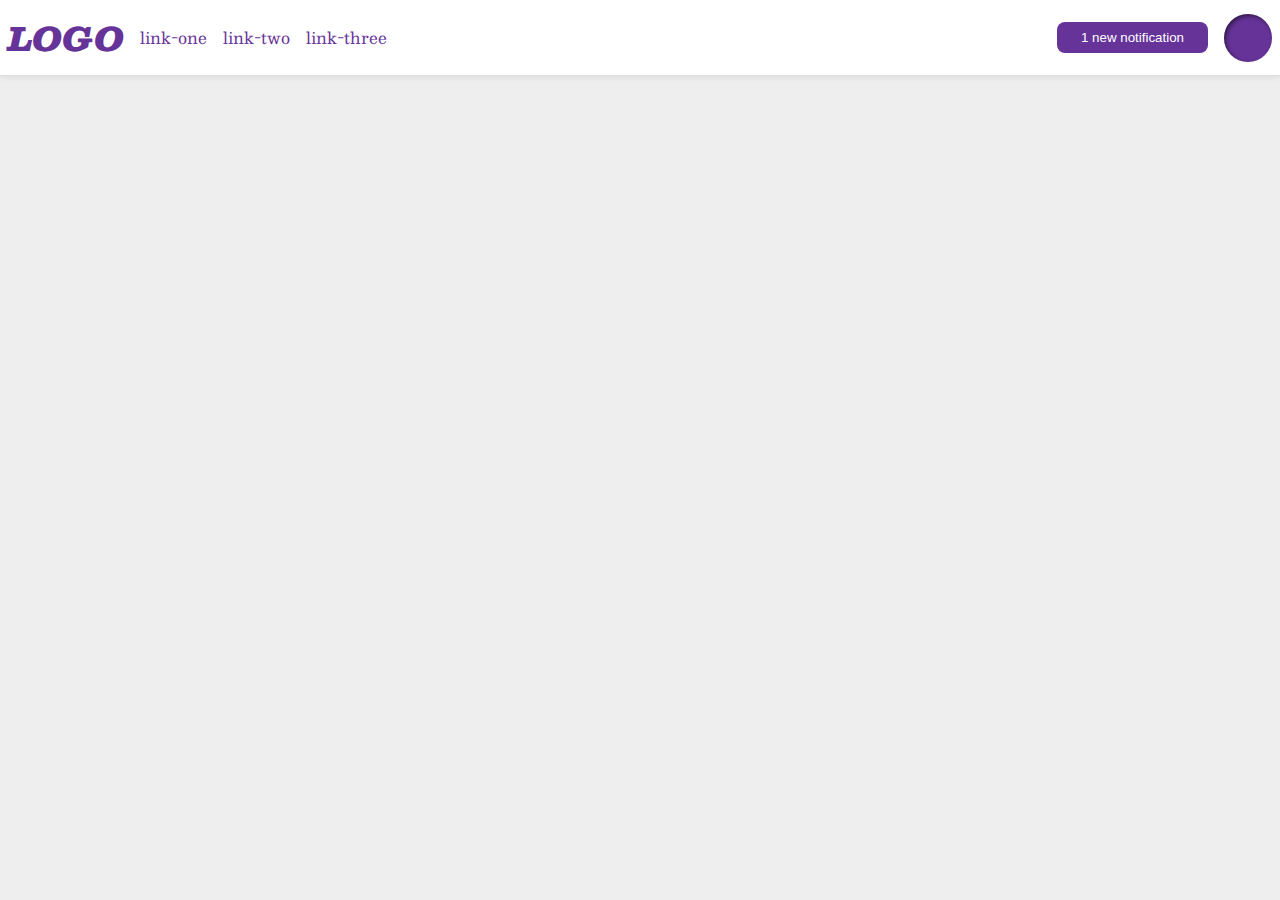
<file: flex/03-flex-header-2/index.html>
<!DOCTYPE html>
<html lang="en">
  <head>
    <meta charset="UTF-8">
    <meta http-equiv="X-UA-Compatible" content="IE=edge">
    <meta name="viewport" content="width=device-width, initial-scale=1.0">
    <title>Flex Header 2</title>
    <link rel="stylesheet" href="style.css">
  </head>
  <body>
    <div class="header">
      <div class="left-nav">
        <div class="logo">
          LOGO
        </div>
        <ul class="links">
          <li><a href="google.com">link-one</a></li>
          <li><a href="google.com">link-two</a></li>
          <li><a href="google.com">link-three</a></li>
        </ul>
      </div>
      <div class="right-nav">
        <button class="notifications">
          1 new notification
        </button>
        <div class="profile-image"></div>
      </div>
    </div>
  </body>
</html>
</file>
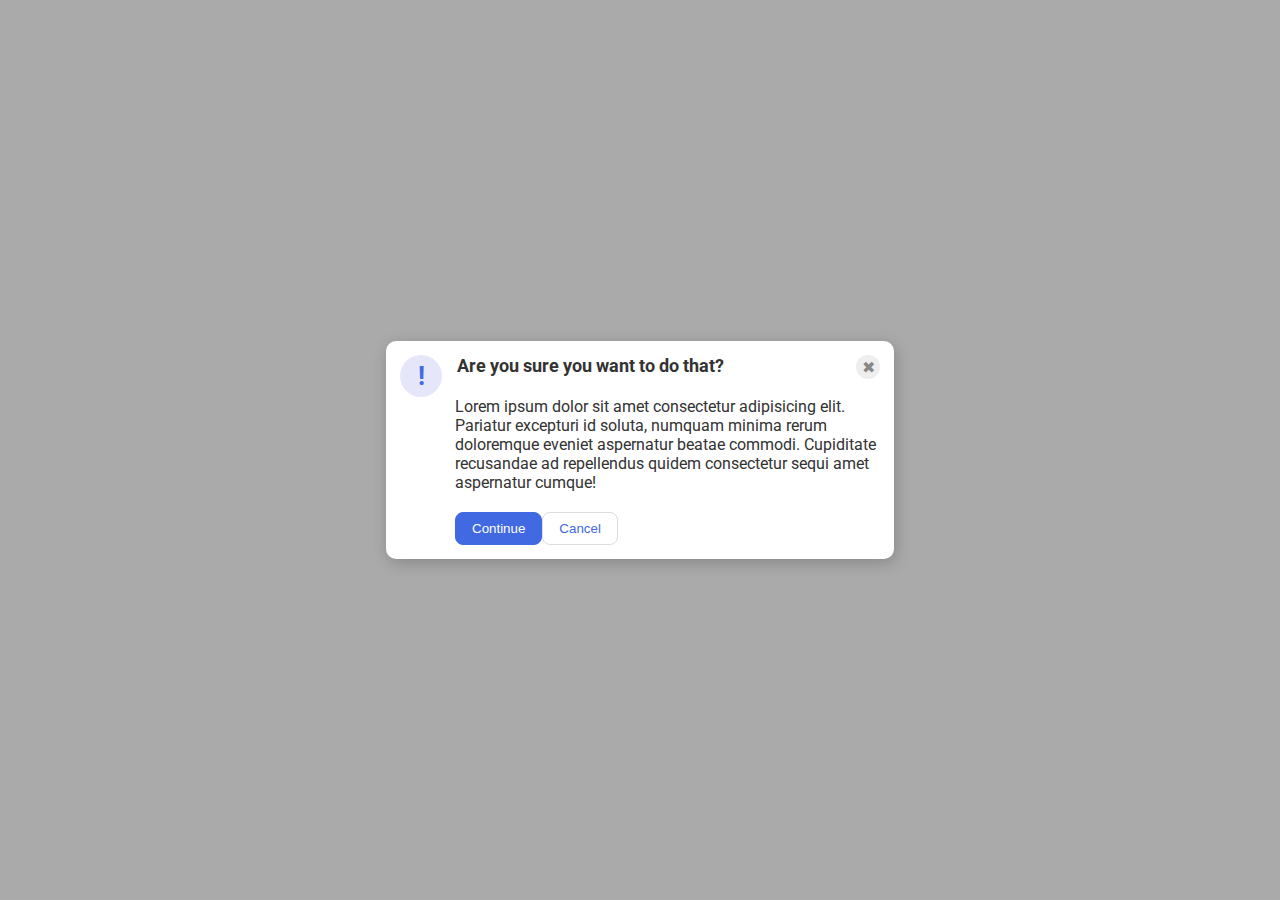
<file: flex/05-flex-modal/index.html>
<!DOCTYPE html>
<html lang="en">
  <head>
    <meta charset="UTF-8">
    <meta http-equiv="X-UA-Compatible" content="IE=edge">
    <meta name="viewport" content="width=device-width, initial-scale=1.0">
    <link rel="stylesheet" href="style.css">
    <title>Modal</title>
  </head>
  <body>
    <div class="modal">
      <div class="icon">!</div>
      <div class="container"></div>
        <div class="header">Are you sure you want to do that?</div>
        <div class="close-button">✖</div>
        <div class="text">Lorem ipsum dolor sit amet consectetur adipisicing elit. Pariatur excepturi id soluta, numquam minima rerum doloremque eveniet aspernatur beatae commodi. Cupiditate recusandae ad repellendus quidem consectetur sequi amet aspernatur cumque!</div>
        <button class="continue">Continue</button>
        <button class="cancel">Cancel</button>
      </div>
    </div>
  </body>
</html>
</file>
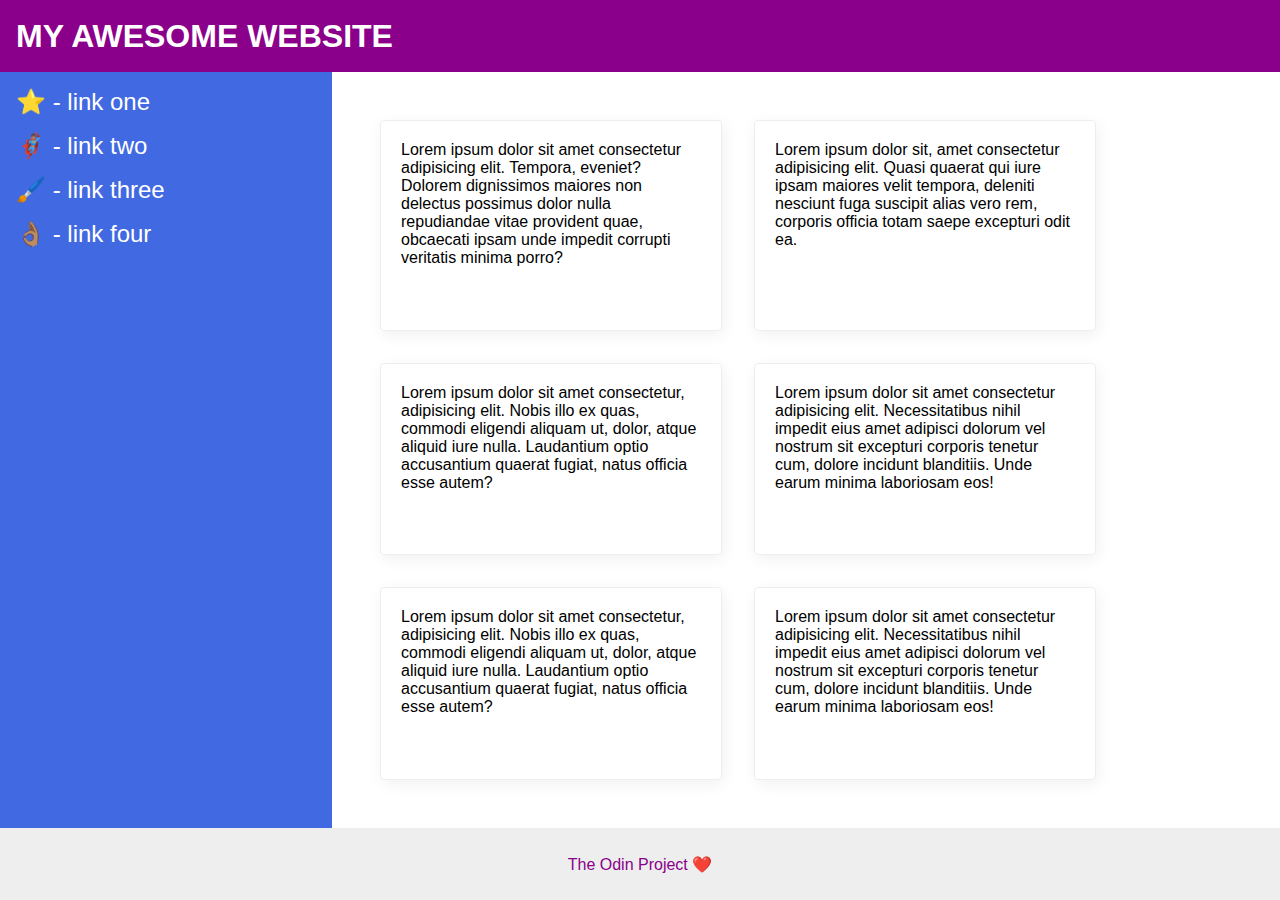
<file: flex/07-flex-layout-2/index.html>
<!DOCTYPE html>
<html lang="en">
  <head>
    <meta charset="UTF-8">
    <meta http-equiv="X-UA-Compatible" content="IE=edge">
    <meta name="viewport" content="width=device-width, initial-scale=1.0">
    <title>The Holy Grail</title>
    <link rel="stylesheet" href="style.css">
  </head>
  <body>
    <div class="header">
      MY AWESOME WEBSITE
    </div>
    <div class="container">
      <div class="sidebar">
        <ul class="sidebar-links">
          <li><a href="#">⭐ - link one</a></li>
          <li><a href="#">🦸🏽‍♂️ - link two</a></li>
          <li><a href="#">🖌️ - link three</a></li>
          <li><a href="#">👌🏽 - link four</a></li>
        </ul>
      </div>
      <div class="content">
        <div class="card">Lorem ipsum dolor sit amet consectetur adipisicing elit. Tempora, eveniet? Dolorem dignissimos maiores non delectus possimus dolor nulla repudiandae vitae provident quae, obcaecati ipsam unde impedit corrupti veritatis minima porro?</div>
        <div class="card">Lorem ipsum dolor sit, amet consectetur adipisicing elit. Quasi quaerat qui iure ipsam maiores velit tempora, deleniti nesciunt fuga suscipit alias vero rem, corporis officia totam saepe excepturi odit ea.</div>
        <div class="card">Lorem ipsum dolor sit amet consectetur, adipisicing elit. Nobis illo ex quas, commodi eligendi aliquam ut, dolor, atque aliquid iure nulla. Laudantium optio accusantium quaerat fugiat, natus officia esse autem?</div>
        <div class="card">Lorem ipsum dolor sit amet consectetur adipisicing elit. Necessitatibus nihil impedit eius amet adipisci dolorum vel nostrum sit excepturi corporis tenetur cum, dolore incidunt blanditiis. Unde earum minima laboriosam eos!</div>
        <div class="card">Lorem ipsum dolor sit amet consectetur, adipisicing elit. Nobis illo ex quas, commodi eligendi aliquam ut, dolor, atque aliquid iure nulla. Laudantium optio accusantium quaerat fugiat, natus officia esse autem?</div>
        <div class="card">Lorem ipsum dolor sit amet consectetur adipisicing elit. Necessitatibus nihil impedit eius amet adipisci dolorum vel nostrum sit excepturi corporis tenetur cum, dolore incidunt blanditiis. Unde earum minima laboriosam eos!</div>
      </div>
    </div>
    <div class="footer">
      The Odin Project ❤️
    </div>
  </body>
</html>
</file>
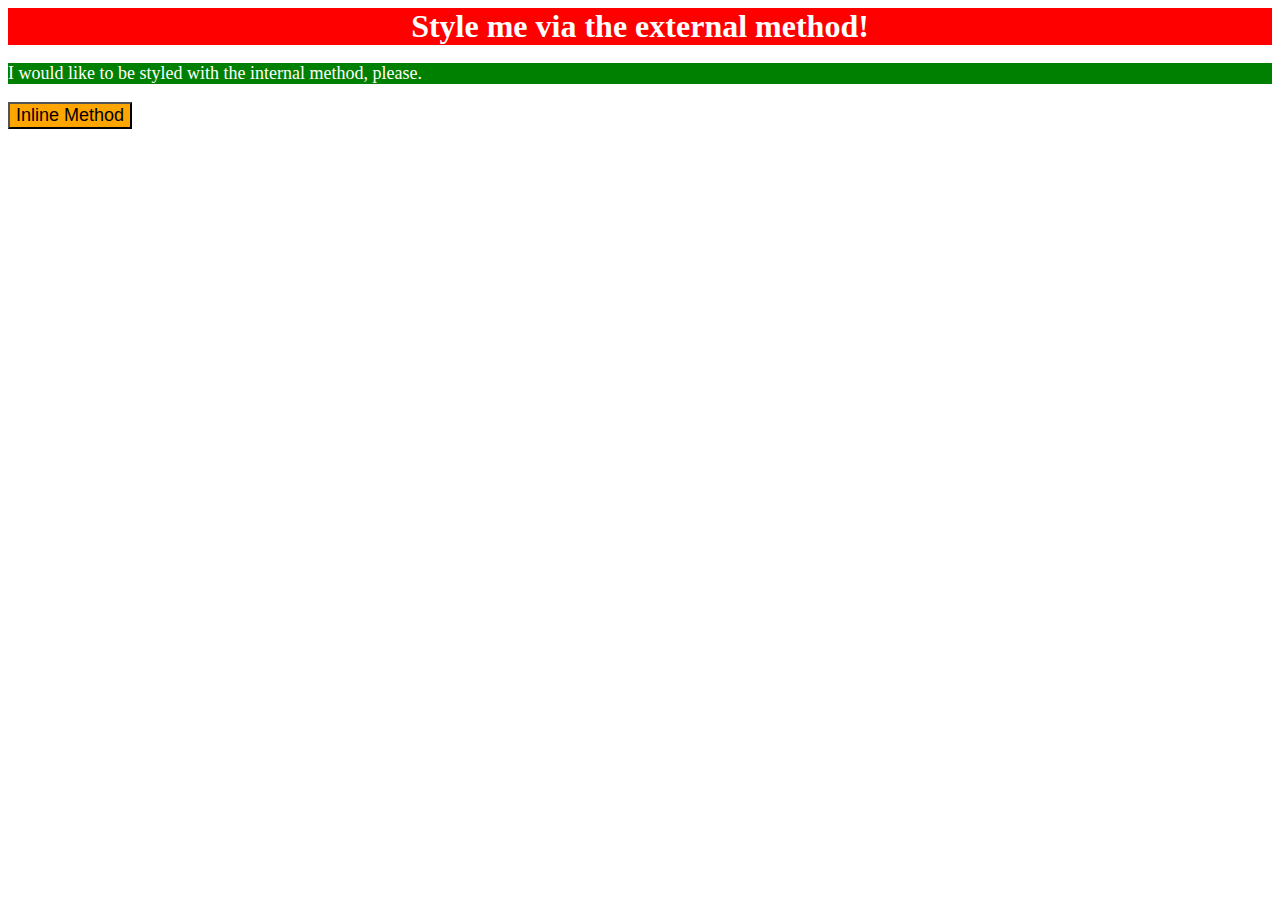
<file: foundations/01-css-methods/index.html>
<!DOCTYPE html>
<html lang="en">
  <head>
    <link rel="stylesheet" href="style.css">
    <style>
      p {
        background-color: green;
        color: white;
        font-size: 18px;
      }
    </style>
    <meta charset="UTF-8">
    <meta http-equiv="X-UA-Compatible" content="IE=edge">
    <meta name="viewport" content="width=device-width, initial-scale=1.0">
    <title>Methods for Adding CSS</title>
  </head>
  <body>
    <div>Style me via the external method!</div>
    <p>I would like to be styled with the internal method, please.</p>
    <button style="background-color: orange; font-size: 18px;">Inline Method</button>
  </body>
</html>
</file>
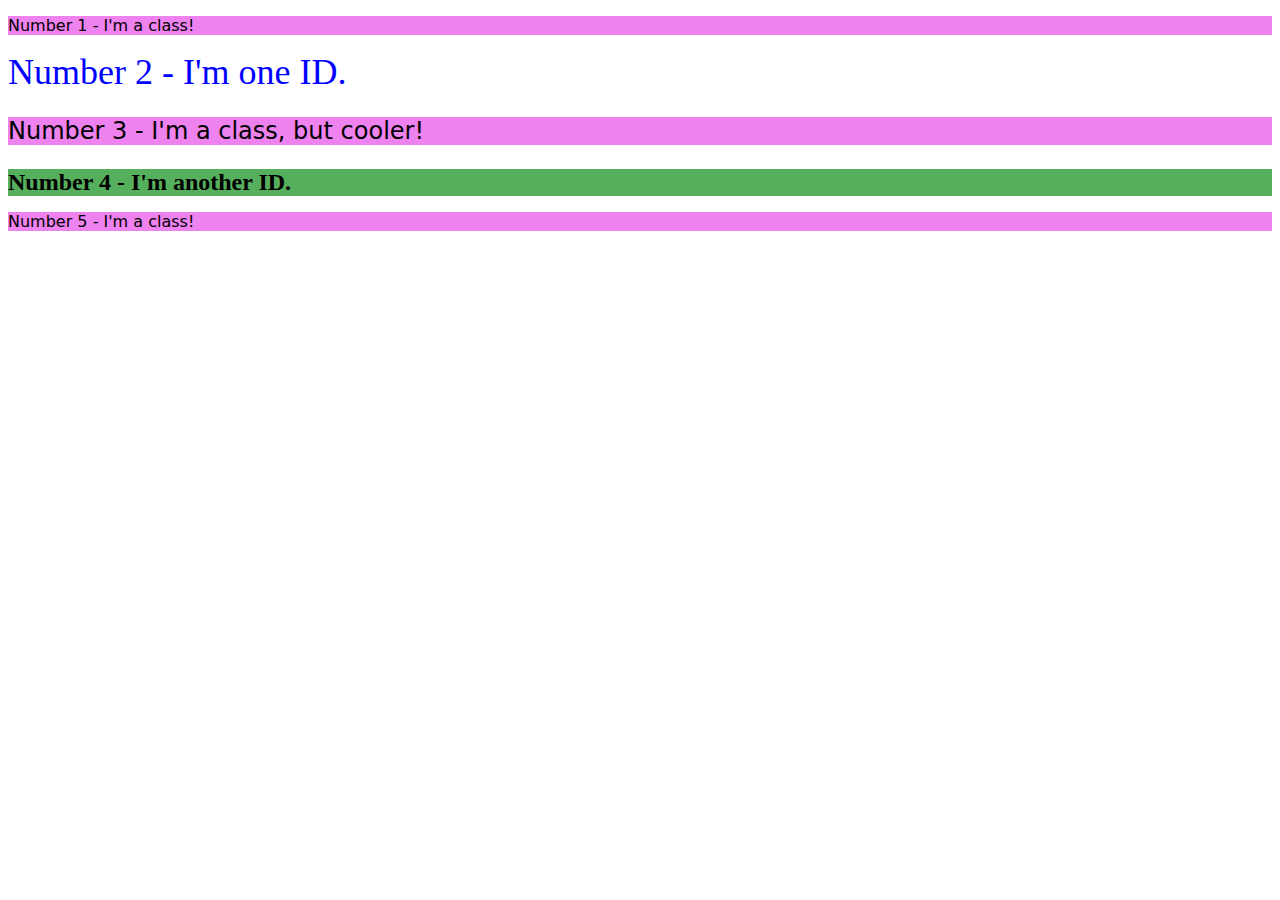
<file: foundations/02-class-id-selectors/index.html>
<!DOCTYPE html>
<html lang="en">
  <head>
    <meta charset="UTF-8">
    <meta http-equiv="X-UA-Compatible" content="IE=edge">
    <meta name="viewport" content="width=device-width, initial-scale=1.0">
    <title>Class and ID Selectors</title>
    <link rel="stylesheet" href="style.css">
  </head>
  <body>
    <p class="odd">Number 1 - I'm a class!</p>
    <div id="second">Number 2 - I'm one ID.</div>
    <p class="odd font24">Number 3 - I'm a class, but cooler!</p>
    <div class="font24" id="fourth">Number 4 - I'm another ID.</div>
    <p class="odd">Number 5 - I'm a class!</p>
  </body>
</html>
</file>
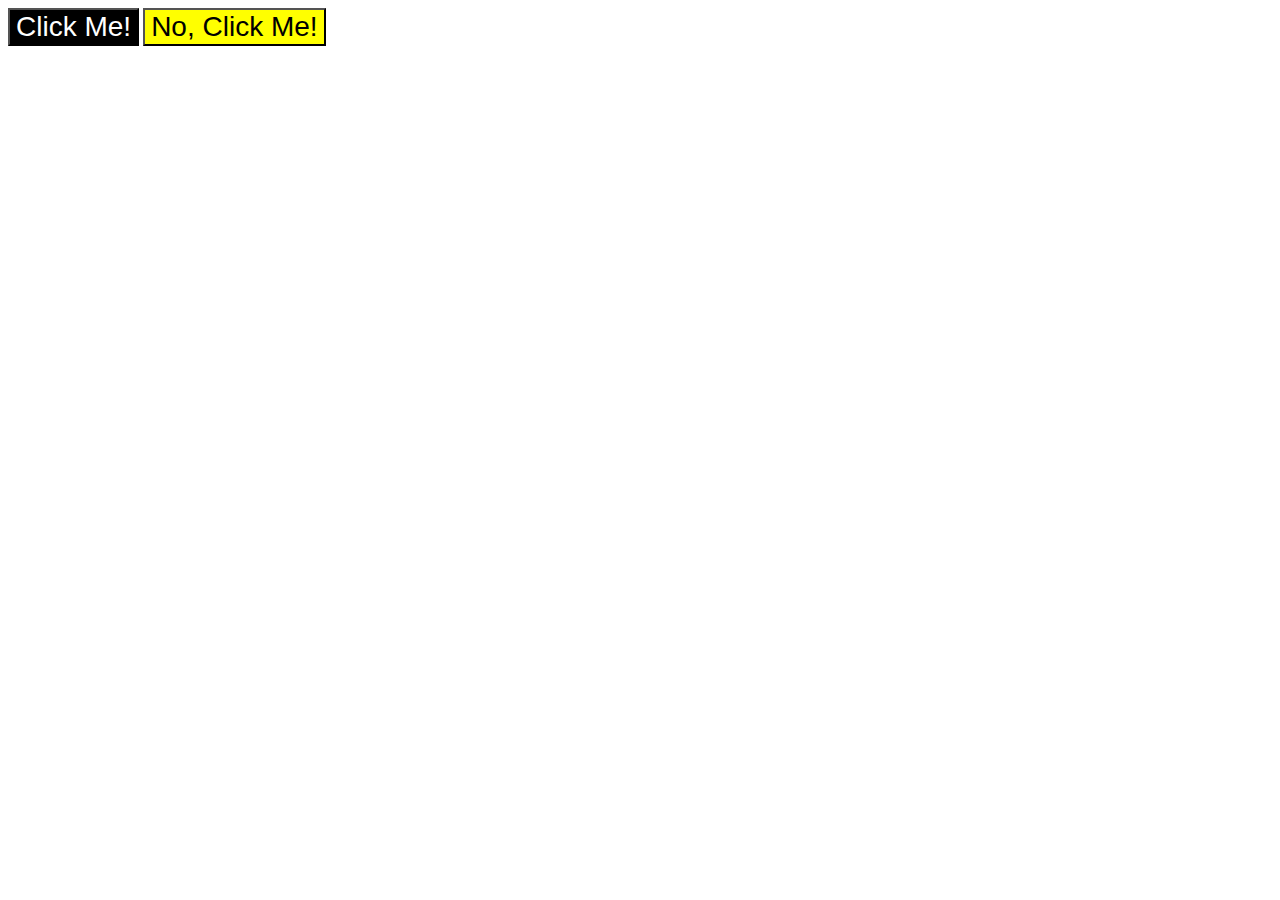
<file: foundations/03-grouping-selectors/index.html>
<!DOCTYPE html>
<html lang="en">
  <head>
    <meta charset="UTF-8">
    <meta http-equiv="X-UA-Compatible" content="IE=edge">
    <meta name="viewport" content="width=device-width, initial-scale=1.0">
    <title>Grouping Selectors</title>
    <link rel="stylesheet" href="style.css">
  </head>
  <body>
    <button class="first">Click Me!</button>
    <button class="second">No, Click Me!</button>
  </body>
</html>
</file>
<file: flex/03-flex-header-2/style.css>
/* this is some magical font-importing.  
you'll learn about it later. */
@import url('https://fonts.googleapis.com/css2?family=Besley:ital,wght@0,400;1,900&display=swap');

body {
  margin: 0;
  background: #eee;
  font-family: Besley, serif;
}

.header {
  background: white;
  border-bottom: 1px solid #ddd;
  box-shadow: 0 0 8px rgba(0,0,0,.1);
  display: flex;
  justify-content:space-between;
  align-items: center;
  padding: 8px;
}

.profile-image {
  background: rebeccapurple;
  box-shadow: inset 2px 2px 4px rgba(0,0,0,.5);
  border-radius: 50%;
  width: 48px;
  height: 48px;
}

.logo {
  color: rebeccapurple;
  font-size: 32px;
  font-weight: 900;
  font-style: italic;
}

button {
  border: none;
  border-radius: 8px;
  background: rebeccapurple;
  color: white;
  padding: 8px 24px;
}

a {
  /* this removes the line under our links */
  text-decoration: none;
  color: rebeccapurple;
}

ul {
  list-style-type: none;
  padding: 0;
}

.links {
  display: flex;
  gap: 16px;
}

.left-nav {
  display: flex;
  gap: 16px;
  align-items: center;
}

.right-nav {
  display: flex;
  gap: 16px;
  align-items: center;
}
</file>
<file: flex/05-flex-modal/style.css>
@import url('https://fonts.googleapis.com/css2?family=Roboto:wght@400;700&display=swap');

html, body {
  height: 100%;
}

body {
  font-family: Roboto, sans-serif;
  margin: 0;
  background: #aaa;
  color: #333;
  /* I'll give you this one for free lol */
  display: flex;
  align-items: center;
  justify-content: center;
  text-align: left;
}

.modal {
  background: white;
  width: 480px;
  border-radius: 10px;
  box-shadow: 2px 4px 16px rgba(0,0,0,.2);
  padding: 14px;
  display: flex;
  flex-wrap: wrap;
}

.icon {
  color: royalblue;
  font-size: 26px;
  font-weight: 700;
  background: lavender;
  width: 42px;
  height: 42px;
  border-radius: 50%;
  display: flex;
  align-items: center;
  justify-content: center;
  flex-direction: column;
  flex-shrink: 0;

}

.close-button {
  background: #eee;
  border-radius: 50%;
  color: #888;
  font-weight: 400;
  font-size: 16px;
  height: 24px;
  width: 24px;
  display: flex;
  align-items: center;
  justify-content: center;
  flex-shrink: 0;
  margin-left: auto;
}

button {
  padding: 8px 16px;
  border-radius: 8px;
}

button.continue {
  background: royalblue;
  border: 1px solid royalblue;
  color: white;
  margin-left: 55px;
}

button.cancel {
  background: white;
  border: 1px solid #ddd;
  color: royalblue;
}

.container {
  display: flex;
  justify-content: space-between;
  flex-wrap: wrap;
}

.header {
  font-weight: bold;
  font-size: 18px;
  margin-left: 15px;
}

.text {
  margin-left: 55px;
  margin-bottom: 20px;
}
</file>
<file: flex/07-flex-layout-2/style.css>
body {
  font-family: -apple-system, BlinkMacSystemFont, 'Segoe UI', Roboto, Oxygen, Ubuntu, Cantarell, 'Open Sans', 'Helvetica Neue', sans-serif;
  margin: 0;
  min-height: 100vh;
  display: flex;
  flex-direction: column;
}

.header {
  height: 72px;
  background: darkmagenta;
  color: white;
  font-size: 32px;
  font-weight: 900;
  display: flex;
  align-items: center;
  align-self: stretch;
  padding-left: 16px;
}

.footer {
  height: 72px;
  background: #eee;
  color: darkmagenta;
  display: flex;
  justify-content: center;
  align-items: center;
}

.sidebar {
  width: 300px;
  background: royalblue;
  flex: 1 0 300px;
  padding: 16px;

}

.card {
  border: 1px solid #eee;
  box-shadow: 2px 4px 16px rgba(0,0,0,.06);
  border-radius: 4px;
  padding: 20px;
  width: 300px;
  margin: 16px;
}

ul {
  list-style-type: none;
  padding: 0;
  margin: 0;
}

a:link {
  text-decoration: none;
  color: white;
}

.container {
  display: flex;
  flex: 1;
}

.content {
  flex: 1 auto;
  display: flex;
  flex-wrap: wrap;
  padding: 32px;
}

.sidebar-links {
  font-size: 24px;
  color: white;
  display: flex;
  flex-direction: column;
  gap: 16px;
}
</file>
<file: foundations/01-css-methods/style.css>
div {
    background-color: red;
    color: white;
    font-size: 32px;
    text-align: center;
    font-weight: bold;
}
</file>
<file: foundations/02-class-id-selectors/style.css>
.odd {
    background-color: #ee82ee;
    font-family: 'Verdana', 'DejaVu Sans', sans-serif;
}

#second {
    color: #0000ff;
    font-size: 36px;
}

.font24 {
    font-size: 24px;
}

#fourth {
    background-color: #56af5c;
    font-weight: bold;
}
</file>
<file: foundations/03-grouping-selectors/style.css>
.first {
    background-color: black;
    color: white;
}

.second {
    background-color: rgb(255, 255, 0);
}

.first,
.second {
    font-size: 28px;
    font-family: 'Helvetica', 'Times New Roman', 'sans-serif';
}
</file>
